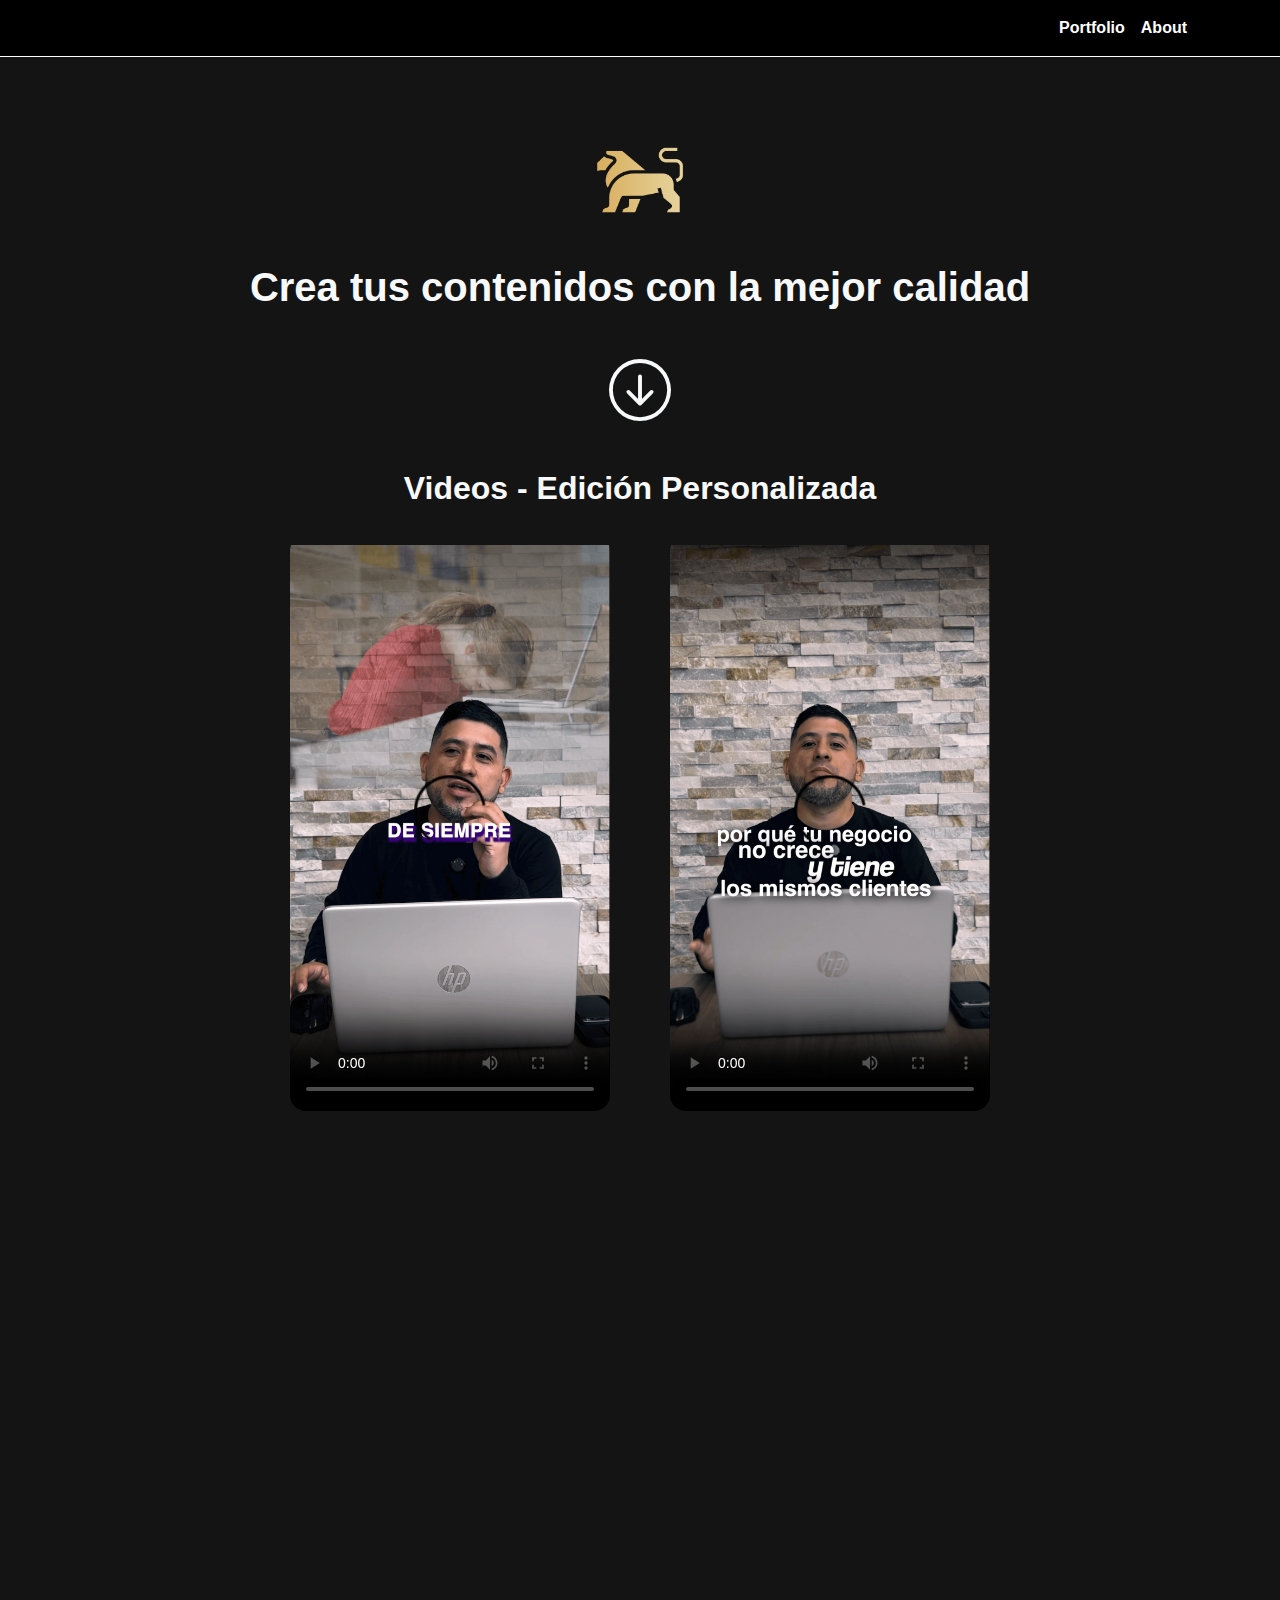
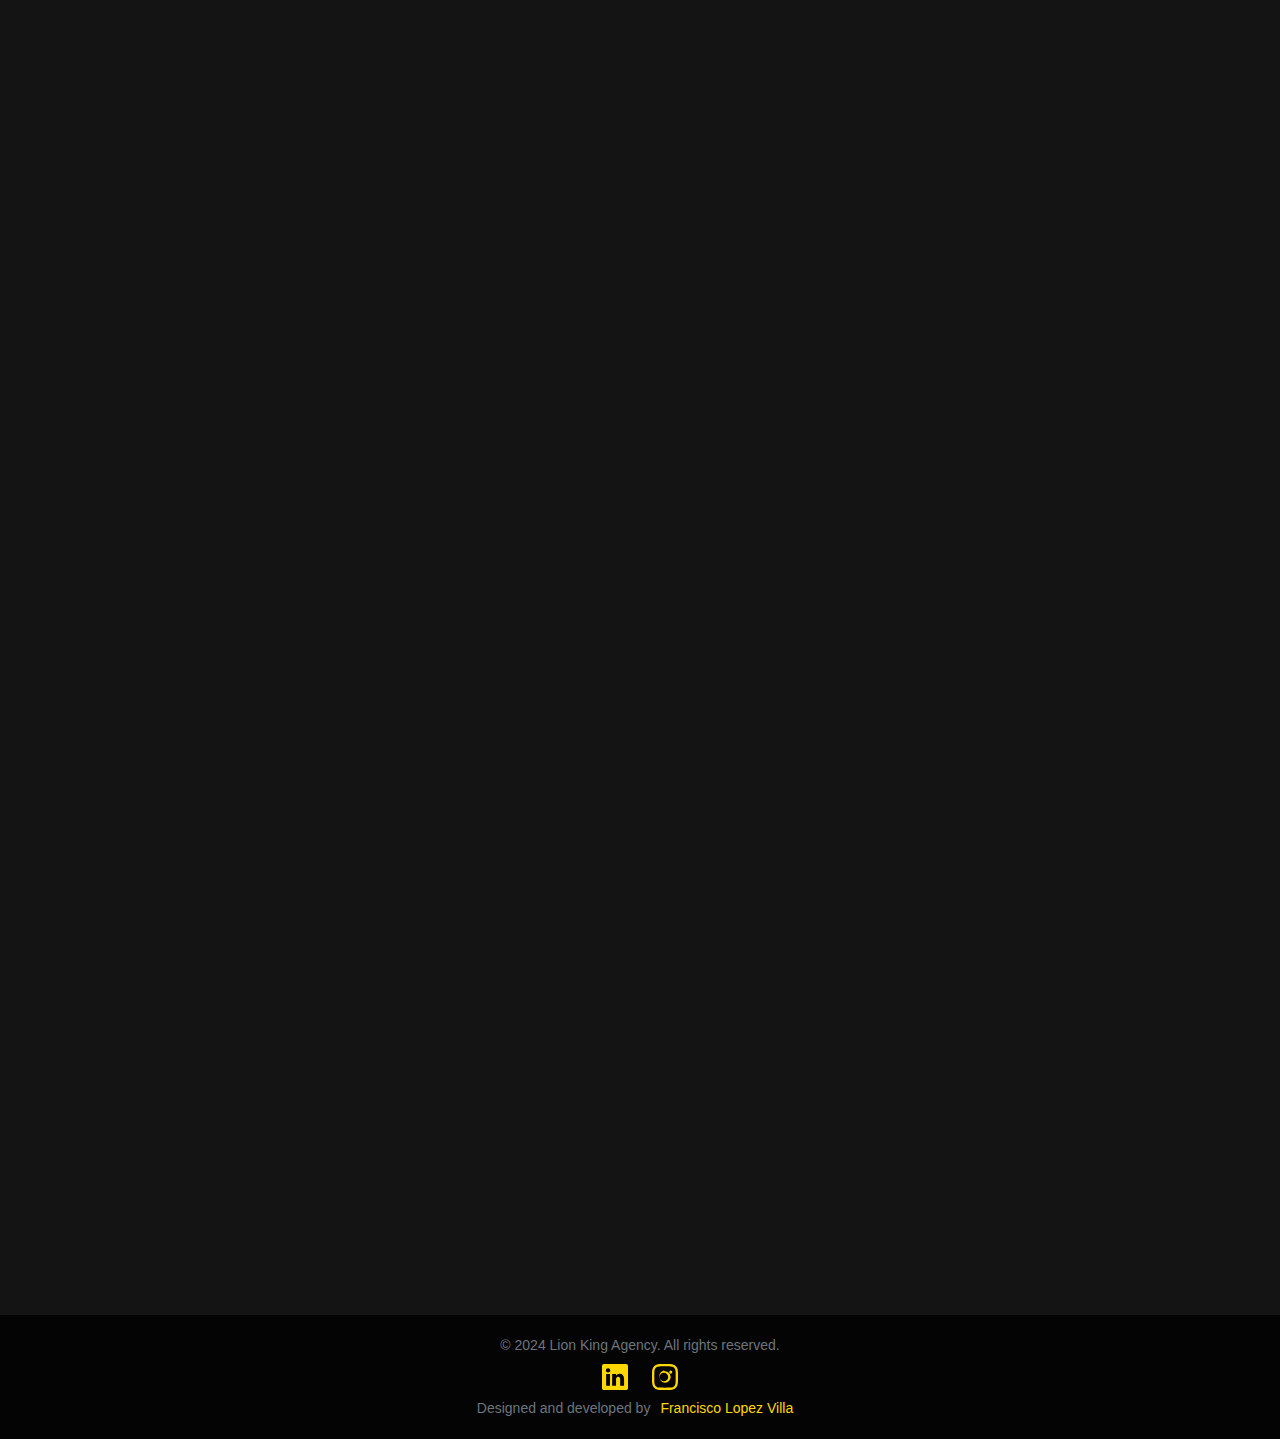
<file: index.html>
<!DOCTYPE html>
<html lang="en">
<head>
    <meta charset="UTF-8">
    <meta name="viewport" content="width=device-width, initial-scale=1.0"> 
    <title>Lion King Agency</title>
    <link rel="icon" href="Lion_Company_Logo_Transparente.png" type="image/x-icon">
    <link rel="stylesheet" href="https://stackpath.bootstrapcdn.com/bootstrap/4.5.2/css/bootstrap.min.css">
    <link rel="stylesheet" href="style.css"> 
    <link rel="preconnect" href="https://fonts.googleapis.com">
    <link rel="preconnect" href="https://fonts.gstatic.com" crossorigin> 
    <link href="https://fonts.googleapis.com/css2?family=Montserrat:ital,wght@0,100..900;1,100..900&display=swap" rel="stylesheet">
    <link rel="stylesheet" href="https://cdn.jsdelivr.net/npm/aos@2.3.4/dist/aos.css">
</head>
<body class="text-light" style="background-color: rgba(12, 12, 12, 0.97);">
    <nav class="navbar navbar-expand-lg d-flex navbar-light align-items-center" style="background-color: rgb(0, 0, 0);">
        <div class="container">
            <button class="navbar-toggler" type="button" data-toggle="collapse" data-target="#navbarNav" aria-controls="navbarNav" aria-expanded="false" aria-label="Toggle navigation">
                <span class="navbar-toggler-icon"></span>
            </button> 
            <div class="collapse navbar-collapse" id="navbarNav">
                <ul class="navbar-nav ml-auto">
                    <li class="nav-item">
                        <a class="nav-link" href="/">Portfolio</a>
                    </li>
                    <li class="nav-item">
                        <a class="nav-link" href="/about.html">About</a>
                    </li>
                </ul>
            </div>
        </div>
    </nav>
    <div class="media-container"> 
        <div class="text-center mt-5 mb-5"> 
            <div class="d-flex justify-content-center align-items-center mb-2">
                <img src="Lion_Company_Logo_Transparente.png" class="img-fluid mx-2" style="width: 150px;" alt="Lion Company Logo">
            </div>            
            <h1 class="font-weight-bold mb-5">Crea tus contenidos con la mejor calidad</h1> 
            <svg xmlns="http://www.w3.org/2000/svg" width="62" height="62" fill="currentColor" class="bi bi-arrow-down-circle bounce" viewBox="0 0 16 16">
                <path fill-rule="evenodd" d="M1 8a7 7 0 1 0 14 0A7 7 0 0 0 1 8m15 0A8 8 0 1 1 0 8a8 8 0 0 1 16 0M8.5 4.5a.5.5 0 0 0-1 0v5.793L5.354 8.146a.5.5 0 1 0-.708.708l3 3a.5.5 0 0 0 .708 0l3-3a.5.5 0 0 0-.708-.708L8.5 10.293z"/>
            </svg>
        </div>
        
        <h2 class="h2 font-weight-bold text-center">Videos - Edición Personalizada</h2>
        <div id="media-group-1" class="media-group"></div>
        <div id="media-group-2" class="media-group"></div>
        <div id="media-group-3" class="media-group"></div>
        <div id="media-group-4" class="media-group"></div>
    </div>

    <footer class="footer text-center mt-3">
        <p class="mb-2 text-secondary small-text">
            &copy; 2024 Lion King Agency. All rights reserved.
        </p>
        <div>
            <a href="https://www.linkedin.com/in/santiago-ferreiro-a231257b/" target="_blank"><svg xmlns="http://www.w3.org/2000/svg" width="26" height="26" fill="currentColor" class="bi bi-linkedin" viewBox="0 0 16 16">
                <path d="M0 1.146C0 .513.526 0 1.175 0h13.65C15.474 0 16 .513 16 1.146v13.708c0 .633-.526 1.146-1.175 1.146H1.175C.526 16 0 15.487 0 14.854zm4.943 12.248V6.169H2.542v7.225zm-1.2-8.212c.837 0 1.358-.554 1.358-1.248-.015-.709-.52-1.248-1.342-1.248S2.4 3.226 2.4 3.934c0 .694.521 1.248 1.327 1.248zm4.908 8.212V9.359c0-.216.016-.432.08-.586.173-.431.568-.878 1.232-.878.869 0 1.216.662 1.216 1.634v3.865h2.401V9.25c0-2.22-1.184-3.252-2.764-3.252-1.274 0-1.845.7-2.165 1.193v.025h-.016l.016-.025V6.169h-2.4c.03.678 0 7.225 0 7.225z"/>
              </svg></a> 
            <a href="https://www.instagram.com/santiferre2_/" target="_blank">
                <svg xmlns="http://www.w3.org/2000/svg" width="26" height="26" fill="currentColor" class="bi bi-instagram" viewBox="0 0 16 16">
                <path d="M8 0C5.829 0 5.556.01 4.703.048 3.85.088 3.269.222 2.76.42a3.9 3.9 0 0 0-1.417.923A3.9 3.9 0 0 0 .42 2.76C.222 3.268.087 3.85.048 4.7.01 5.555 0 5.827 0 8.001c0 2.172.01 2.444.048 3.297.04.852.174 1.433.372 1.942.205.526.478.972.923 1.417.444.445.89.719 1.416.923.51.198 1.09.333 1.942.372C5.555 15.99 5.827 16 8 16s2.444-.01 3.298-.048c.851-.04 1.434-.174 1.943-.372a3.9 3.9 0 0 0 1.416-.923c.445-.445.718-.891.923-1.417.197-.509.332-1.09.372-1.942C15.99 10.445 16 10.173 16 8s-.01-2.445-.048-3.299c-.04-.851-.175-1.433-.372-1.941a3.9 3.9 0 0 0-.923-1.417A3.9 3.9 0 0 0 13.24.42c-.51-.198-1.092-.333-1.943-.372C10.443.01 10.172 0 7.998 0zm-.717 1.442h.718c2.135 0 2.388.008 3.233.047.78.036 1.204.166 1.487.276.374.145.641.319.921.599.28.28.454.547.6.921.11.283.24.707.276 1.487.039.845.046 1.098.046 3.233s-.007 2.388-.046 3.233c-.036.78-.166 1.204-.276 1.487a2.463 2.463 0 0 1-.6.921c-.28.28-.547.454-.921.599-.283.11-.707.24-1.487.276-.845.039-1.098.046-3.233.046s-2.388-.007-3.233-.046c-.78-.036-1.204-.166-1.487-.276a2.463 2.463 0 0 1-.921-.6 2.463 2.463 0 0 1-.599-.921c-.11-.283-.24-.707-.276-1.487-.039-.845-.046-1.098-.046-3.233s.007-2.388.046-3.233c.036-.78.166-1.204.276-1.487a2.463 2.463 0 0 1 .6-.921 2.463 2.463 0 0 1 .921-.599c.283-.11.707-.24 1.487-.276.845-.039 1.098-.046 3.233-.046zm0 2.526A4.032 4.032 0 0 0 4.473 8 4.032 4.032 0 0 0 8 11.526 4.032 4.032 0 0 0 11.527 8 4.032 4.032 0 0 0 8 4.473zm0 1.36a2.667 2.667 0 1 1 0 5.334 2.667 2.667 0 0 1 0-5.334zm5.209-.351a.96.96 0 1 1-1.92 0 .96.96 0 0 1 1.92 0z"/>
              </svg>
            </a>
        </div>
        <p class="small-text mt-2 text-secondary mb-0">
            Designed and developed by<a href="https://www.linkedin.com/in/francisco-lopez-villa-91b317260/" target="_blank">Francisco Lopez Villa</a>
        </p>
    </footer>

    <script src="https://code.jquery.com/jquery-3.5.1.slim.min.js"></script>
    <script src="https://cdn.jsdelivr.net/npm/@popperjs/core@2.5.3/dist/umd/popper.min.js"></script>
    <script src="https://stackpath.bootstrapcdn.com/bootstrap/4.5.2/js/bootstrap.min.js"></script>
    <script src="script.js"></script>
    <script src="https://cdn.jsdelivr.net/npm/aos@2.3.4/dist/aos.js"></script>
</body>
</html>
</file>
<file: style.css>
.navbar {
    border-bottom: 1px solid white;  
} 

.pointer{
    cursor: pointer;
} 

.font-title{
    font-family: "Edu AU VIC WA NT Hand", cursive;
    font-optical-sizing: auto;
} 
.text-gold{
    color: #dcb971;
} 
.text-gold:hover{
    color: #bc9c5b;
}

.footer {
    background-color: rgba(0, 0, 0, 0.8); 
    color: white;
    padding: 20px 0;
}
.footer a {
    color: #FFD700; 
    text-decoration: none; 
    margin: 0 10px; 
}
.footer a:hover {
    text-decoration: underline; 
}
.footer .small-text {
    font-size: 0.875rem; 
}

.navbar-brand img {
    width: 100%; 
    height: 60px;
}

.navbar-toggler-icon {
    background-image: url('data:image/svg+xml,%3Csvg xmlns="http://www.w3.org/2000/svg" viewBox="0 0 30 30" fill="none"%3E%3Cpath stroke="%23ffffff" stroke-width="2" d="M4 6h22M4 15h22M4 24h22"/%3E%3C/svg%3E');
}

.navbar-toggler {
    border: none; 
    background-color: white; 
}


.nav-link {
    color: white !important;
    font-weight: 700;
}

.nav-link:hover {
    color: rgb(255, 238, 0) !important; 
}

.media-container {
    display: flex;
    flex-direction: column;
    align-items: center;
}

.media-group {
    display: flex;
    gap: 60px;  
    justify-content: center;
    margin-top: 20px;
    width: 100%;
}

.media-item {
    flex: 1 1 calc(33.333% - 20px); 
    max-width: 200px; 
    box-sizing: border-box;
}

.video-item, .cover-item {
    position: relative;
    padding:18rem 10rem; 
    overflow: hidden;
}

.video-item video, .cover-item img {
    position: absolute;
    top: 0;
    left: 0;
    width: 100%;
    height: 100%;
    object-fit: contain; 
    border-radius: 1rem;
}

.carousel-control-prev,
.carousel-control-next {
    width: 5%; 
    top: 50%;
    transform: translateY(-50%);
    height: 100%; 
}

.carousel-control-prev {
    left: 5%; 
}

.carousel-control-next {
    right: 5%; 
}

.carousel-control-prev-icon,
.carousel-control-next-icon {
    background-color: rgba(0, 0, 0, 0.5);
    border-radius: 50%; 
}

.carousel-item img {
    height: 700px; 
    width: 500px;
    object-fit: contain; 
}

@media (max-width: 767.98px) {
    .navbar-brand img {
        height: 50px; 
    }

    .navbar-collapse {
        margin-top: 10px;
    } 

    .media-group {
        display: flex; 
        flex-direction: column;
        gap: 20px; 
        justify-content: center; 
        align-items: center;
        width: 100%;
    }    
    .media-item {
        flex: 1 1 calc(50% - 20px); 
    }

    .video-item, .cover-item {
        padding:10rem 6rem; 
    }

    .carousel-control-prev,
    .carousel-control-next {
        width: 8%; 
    }

    .carousel-item img {
        height: 500px;  
    }
}

@media (max-width: 575.98px) {
    .media-item {
        flex: 1 1 100%; 
    }

    .video-item, .cover-item {
        padding: 13rem 8rem; 
    }

    .carousel-control-prev,
    .carousel-control-next {
        width: 10%; 
    }

    .carousel-item img {
        height: 400px;  
    }
}
@keyframes bounce {
    0%, 20%, 50%, 80%, 100% {
        transform: translateY(0);
    }
    40% {
        transform: translateY(-20px);
    }
    60% {
        transform: translateY(-10px);
    }
}

.bounce {
    animation: bounce 2s infinite;
}
</file>
